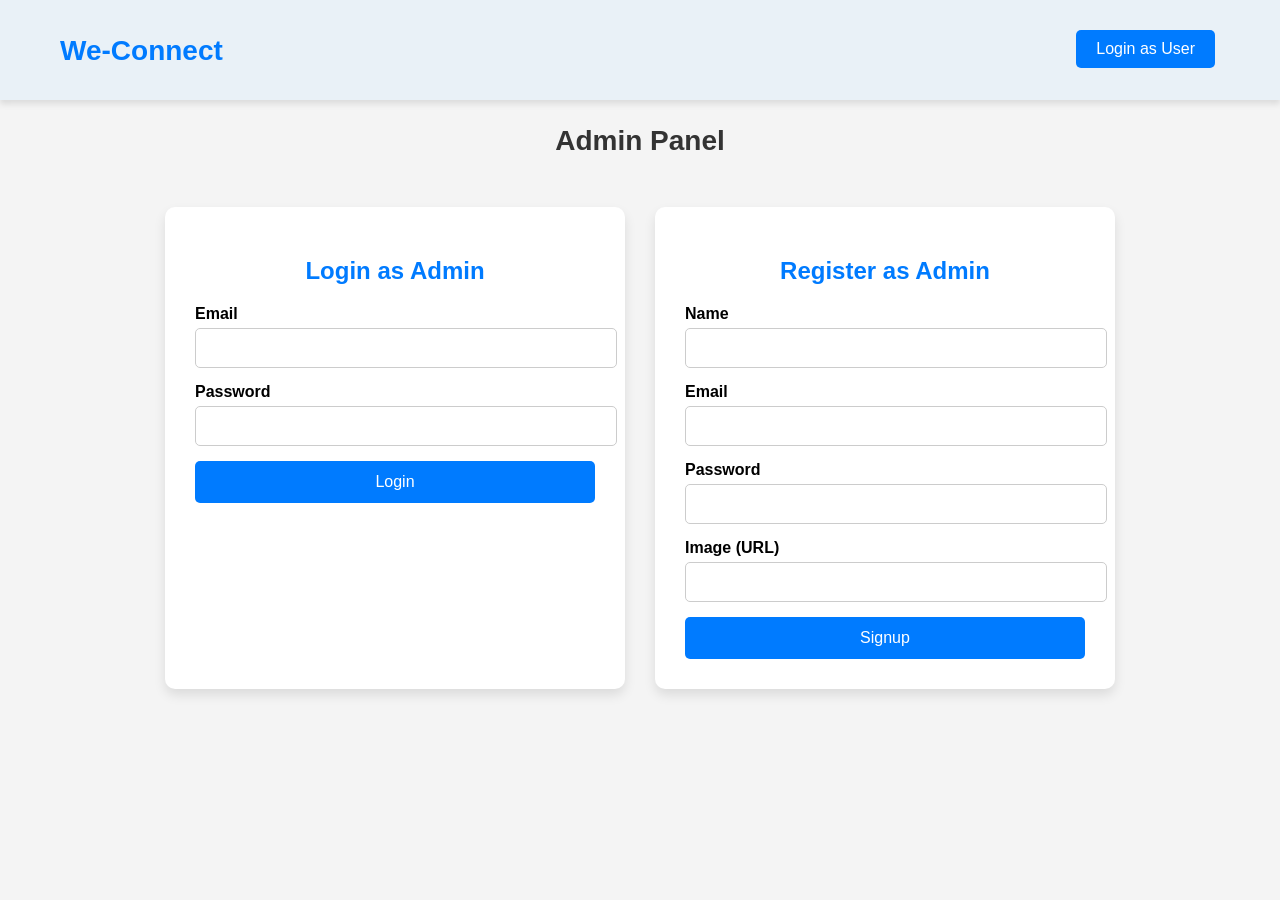
<file: frontend/view/admin.html>
<!DOCTYPE html>
<html lang="en">

<head>
    <meta charset="UTF-8">
    <meta name="viewport" content="width=device-width, initial-scale=1.0">
    <title>ADMIN_PANEL</title>
    <link rel="stylesheet" href="../style/admin.css">
</head>

<body>

</body>
<nav>
    <div id="index">
        <h1>We-Connect</h1>
    </div>
    <div>
        <button id="userButton">Login as User</button>
    </div>
</nav>
<h1>Admin Panel</h1>
<div class="container">
    <div class="form adminLogin">
        <h2>Login as Admin</h2>
        <form action="">
            <label for="adminEmail">Email</label>
            <input type="text" id="adminLoginEmail" name="email" required>
            <label for="adminPassword">Password</label>
            <input type="password" id="adminLoginPassword" name="password" required>
            <button type="submit">Login</button>
        </form>
    </div>

    <div class="form admin">
        <h2>Register as Admin</h2>
        <form action="" method="">
            <label for="adminName">Name</label>
            <input type="text" id="adminRegName" name="name" required>
            <label for="adminEmail">Email</label>
            <input type="text" id="adminRegEmail" name="email" required>
            <label for="adminPassword">Password</label>
            <input type="password" id="adminRegPassword" name="password" required>
            <label for="adminImage">Image (URL)</label>
            <input type="text" id="adminRegImage" name="image" required>
            <button type="submit">Signup</button>
        </form>
    </div>

    <!-- this will show our spinner -->
    <div hidden id="spinner"></div>
</div>

</html>

<script src="../js/admin.js"></script>
</file>
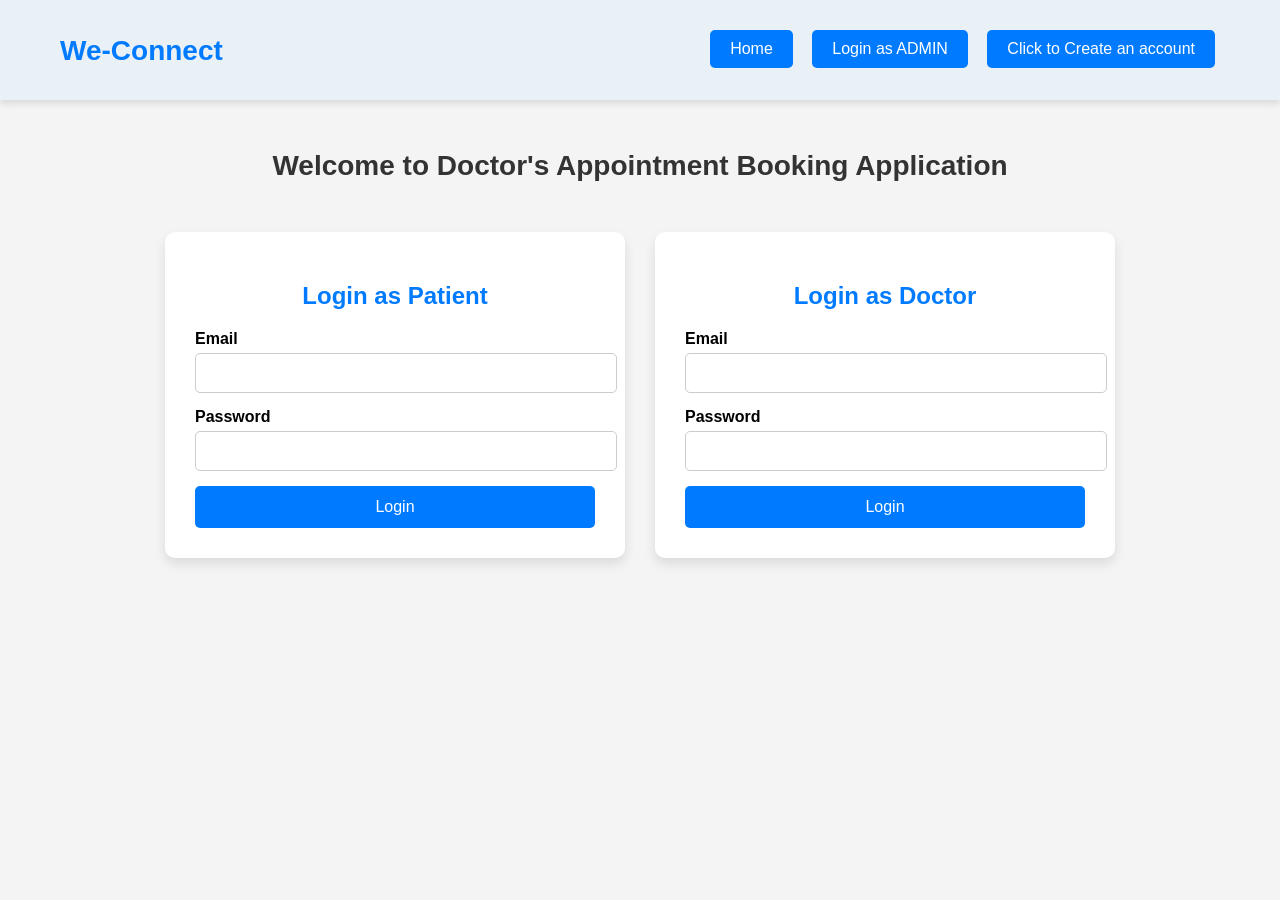
<file: frontend/view/doctordashboard.html>
<!DOCTYPE html>
<html lang="en">

<head>
    <meta charset="UTF-8">
    <meta name="viewport" content="width=device-width, initial-scale=1.0">
    <title>Doctor Dashboard</title>
    <link rel="stylesheet" href="../style/doctor.css">
</head>

<body>
    <div class="navbar">
        <h1>Doctor Dashboard</h1>
        <div>
            <h2 class="doctor-name"></h2>
            <button class="logout-btn">Logout</button>
        </div>
    </div>

    <div>
        Video Call Availability:
        <h2 id="videoCall"></h2>
    </div>

    <button id="changeVideocall">Click here to change Video Call Availability</button>

    <div class="appointments-container">
        <h2>Upcoming Appointments</h2>
        <div class="appointment-info">
            <!-- Upcoming appointment information will be dynamically rendered here -->
        </div>
    </div>
    <div id="modalDiv">
    </div>


     <!-- this will show our spinner -->
     <div hidden id="spinner"></div>
</body>

</html>
<script src="../js/doctordashboard.js"></script>
</file>
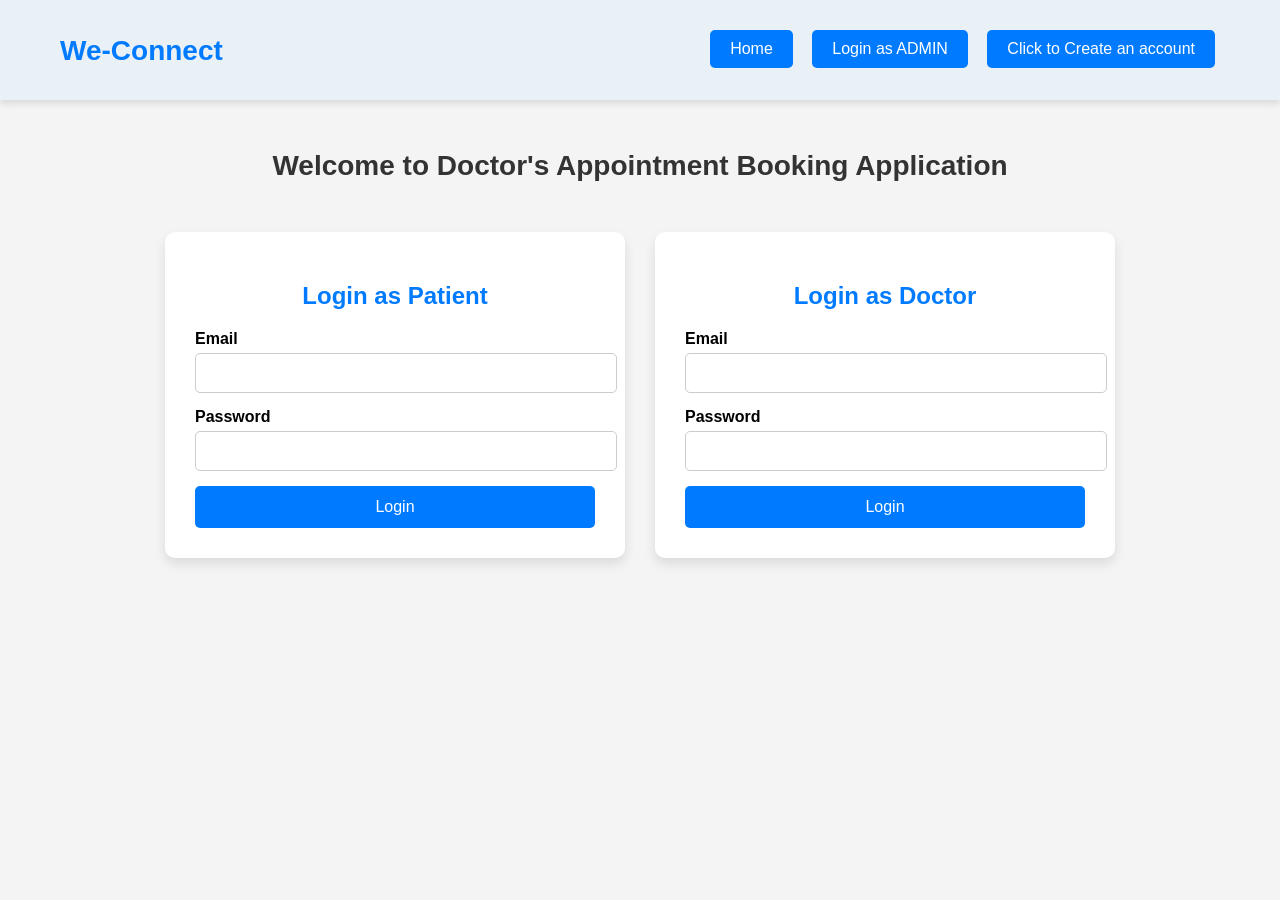
<file: frontend/view/patientdashboard.html>
<!DOCTYPE html>
<html lang="en">

<head>
    <meta charset="UTF-8">
    <meta name="viewport" content="width=device-width, initial-scale=1.0">
    <title>Patient Dashboard</title>
    <link rel="stylesheet" href="../style/patient.css">
</head>

<body>
    <div class="navbar">                           <!-- #e9f1f7  #007bff  -->
        
        
        <h1>Patient Dashboard</h1>
        <div>
            <h2 class="patient-name"></h2>
            <button class="logout-btn">Logout</button>
        </div>
    </div>


    <div class="appointments-container">
        <h2>Upcoming Appointments</h2>
        <div class="appointment-info">
            <!-- Upcoming appointment information will be dynamically rendered here -->
        </div>
    </div>

    <br><br>

    <h1>Book any doctor for your Appointment</h1>
    <div class="doctors-container">


    </div>

    <div id="modalDiv">

    </div>


    <!-- this will show our spinner -->
    <div hidden id="spinner"></div>

</body>

</html>
<script src="../js/patientdashboard.js"></script>
</file>
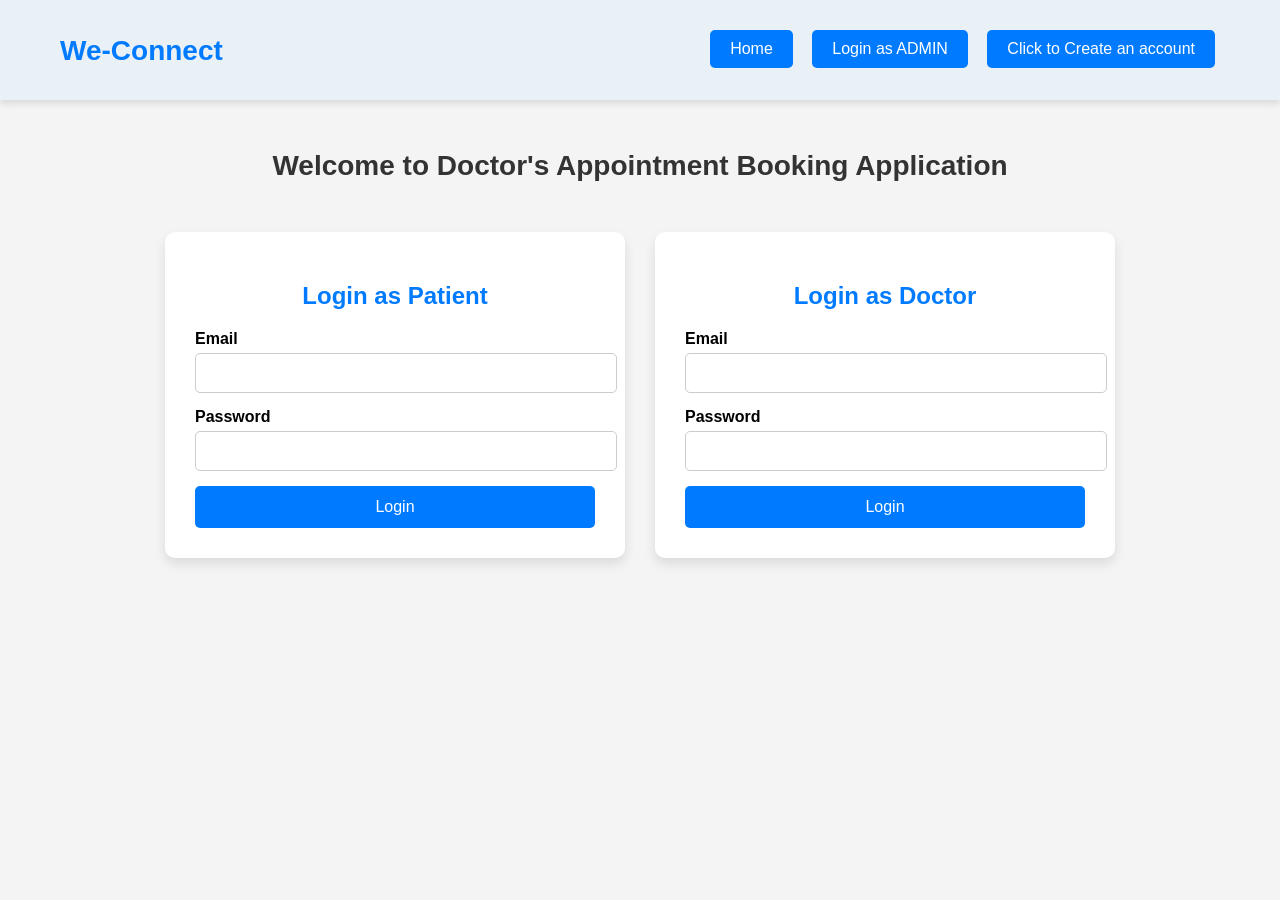
<file: frontend/view/signin.html>
<!DOCTYPE html>
<html lang="en">

<head>
    <meta charset="UTF-8">
    <meta name="viewport" content="width=device-width, initial-scale=1.0">
    <title>LOGIN_Page</title>
    <link rel="stylesheet" href="../style/signin.css">
</head>

<body>

    <nav>
        <div id="index">
            <h1>We-Connect</h1>
        </div>

        <div id="buttons">
            <button id="home">Home</button>

            <button id="admin">Login as ADMIN</button>

            <button id="signup">Click to Create an account</button>
        </div>
    </nav>

    <h1>Welcome to Doctor's Appointment Booking Application</h1>

    <div class="container">
        <div class="form patient">
            <h2>Login as Patient</h2>
            <form action="">
                <label for="patientEmail">Email</label>
                <input type="email" id="patientEmail" name="email" required>
                <label for="patientPassword">Password</label>
                <input type="password" id="patientPassword" name="password" required>
                <button type="submit">Login</button>
            </form>
        </div>
        <div class="form doctor">
            <h2>Login as Doctor</h2>
            <form action="">
                <label for="doctorEmail">Email</label>
                <input type="email" id="doctorEmail" name="email" required>
                <label for="doctorPassword">Password</label>
                <input type="password" id="doctorPassword" name="password" required>
                <button type="submit">Login</button>
            </form>
        </div>
    </div>

    <!-- this will show our spinner -->
    <div hidden id="spinner"></div>
</body>

</html>


<script src="../js/signin.js"></script>
</file>
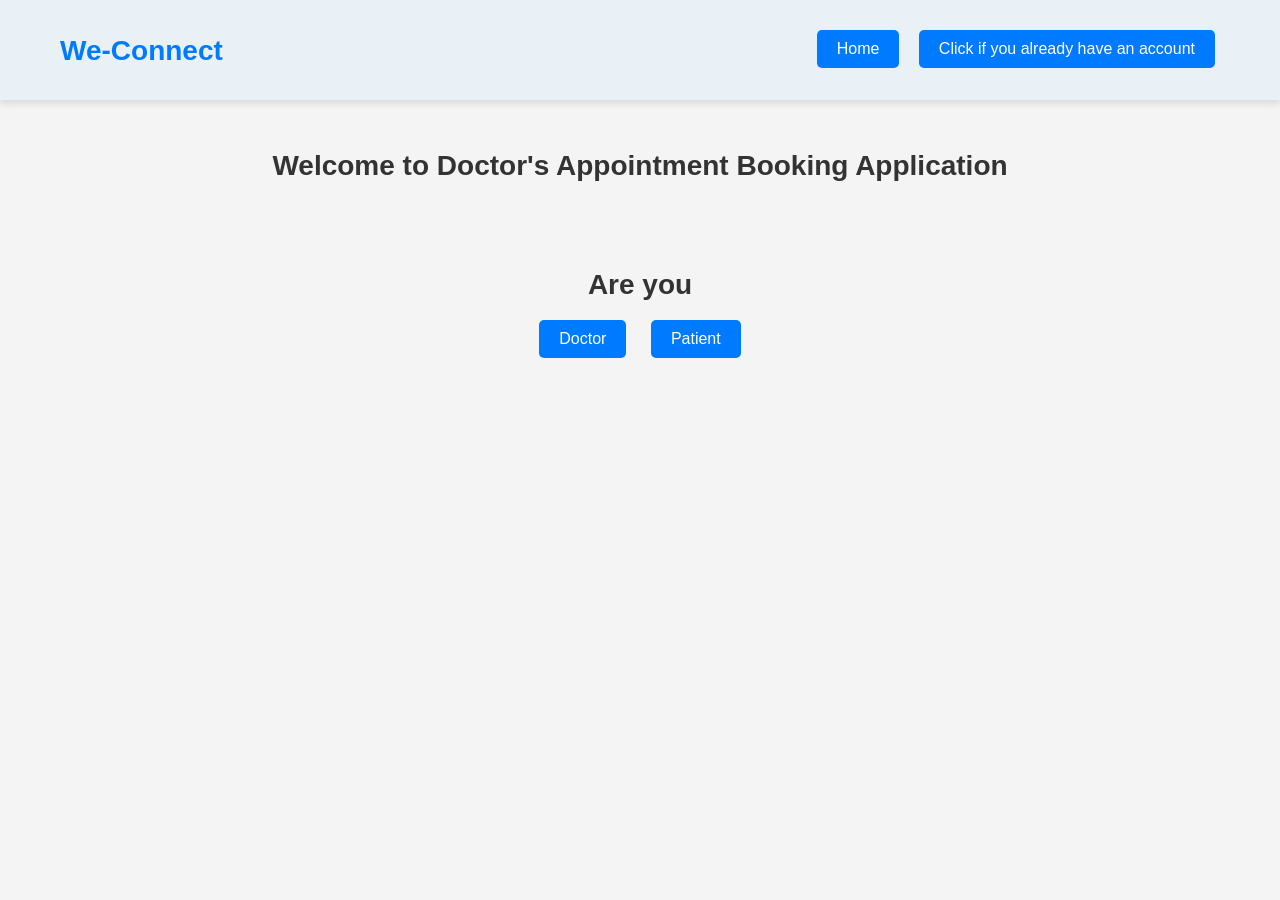
<file: frontend/view/signup.html>
<!DOCTYPE html>
<html lang="en">

<head>
    <meta charset="UTF-8">
    <meta name="viewport" content="width=device-width, initial-scale=1.0">
    <title>SIGNUP</title>
    <link rel="stylesheet" href="../style/signup.css">
<body>


    <nav>
        <div id="index">
            <h1 >We-Connect</h1>
        </div>

        <div id="buttons">
            <button id="home">Home</button>

            <button id="signin">Click if you already have an account</button>

        </div>
    </nav>


    <h1>Welcome to Doctor's Appointment Booking Application</h1><br>
    


    <div class="role-buttons">
        <h1>Are you </h1>
        <button onclick="showDoctorForm()">Doctor</button>
        <button onclick="showPatientForm()">Patient</button>
    </div>
    <div class="container">
        <div class="form" id="doctorForm">
            <h2>Doctor Signup</h2>
            <form action="" method="">
                <label for="doctorName">Name</label>
                <input type="text" id="doctorName" name="name" required>
                <label for="doctorEmail">Email</label>
                <input type="email" id="doctorEmail" name="email" required>
                <label for="doctorPassword">Password</label>
                <input type="password" id="doctorPassword" name="password" required>
                <label for="doctorSpecialisation">Specialisation</label>
                <select id="doctorSpecialisation" name="specialisation" required>
                    <option value="heart">Heart</option>
                    <option value="kidney">Kidney</option>
                    <option value="general">General</option>
                </select>
                <label for="doctorVideocall">Video Call Availability</label>
                <select id="doctorVideocall" name="videocall" required>
                    <option value="NO">NO</option>
                    <option value="YES">YES</option>
                </select>
                <label for="doctorImage">Image (URL)</label>
                <input type="text" id="doctorImage" name="image" required>
                <button type="submit">Signup</button>
            </form>
        </div>
        <div class="form" id="patientForm">
            <h2>Patient Signup</h2>
            <form action="" method="">
                <label for="patientName">Name</label>
                <input type="text" id="patientName" name="name" required>
                <label for="patientEmail">Email</label>
                <input type="email" id="patientEmail" name="email" required>
                <label for="patientPassword">Password</label>
                <input type="password" id="patientPassword" name="password" required>
                <label for="patientImage">Image (URL)</label>
                <input type="text" id="patientImage" name="image" required>
                <button type="submit">Signup</button>
            </form>
        </div>
    </div>
    <!-- this will show our spinner -->
    <div hidden id="spinner"></div>

</body>

</html>

<script src="../js/signup.js"></script>
</file>
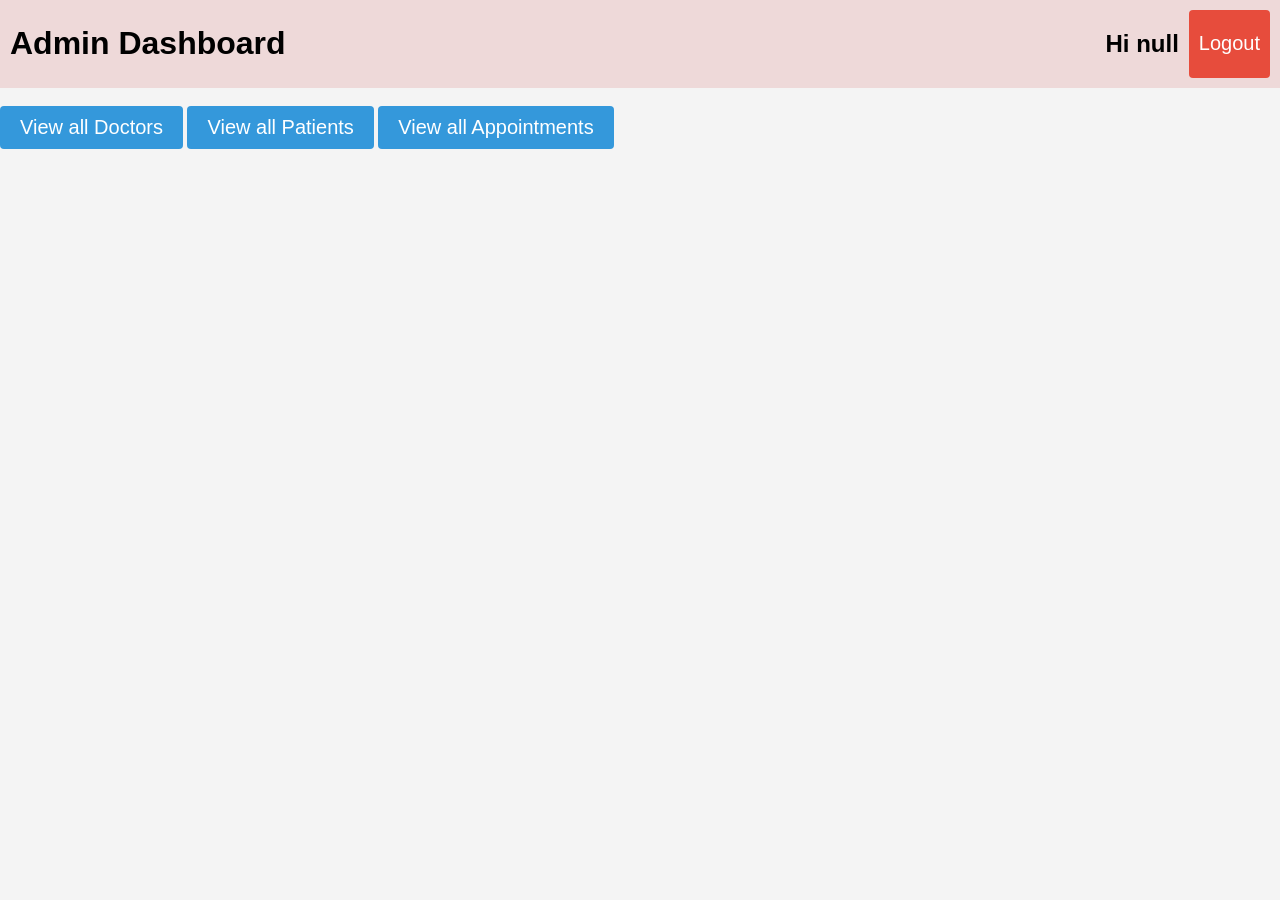
<file: frontend/view/viewadmin.html>
<!DOCTYPE html>
<html lang="en">

<head>
    <meta charset="UTF-8">
    <meta name="viewport" content="width=device-width, initial-scale=1.0">
    <title>AdminPanel</title>
   <link rel="stylesheet" href="../style/viewadmin.css">
</head>

<body>
    <div class="navbar">
        <h1>Admin Dashboard</h1>
        <div>
            <h2 class="admin-name"></h2>
            <button class="logout-btn">Logout</button>
        </div>
    </div>

    <br>

    <div>
        <button id="viewDoc">View all Doctors</button>

        <button id="viewPat">View all Patients</button>

        <button id="viewApp">View all Appointments</button>
    </div>

    <br>
    <br>

    <div class="container">

    </div>
</body>
</html>
<script src="../js/viewadmin.js"></script>
</file>
<file: frontend/style/admin.css>
/* General Styling */
body {
    text-align: center;
    font-family: Verdana, Geneva, sans-serif;
    background-color: #f4f4f4;
    margin: 0;
}

/* Navigation Bar */
nav {
    display: flex;
    justify-content: space-between;
    background-color: #e9f1f7;
    padding: 10px 50px;
    position: sticky;
    top: 0;
    z-index: 1;           
    box-shadow: 0 4px 6px rgba(0, 0, 0, 0.1);
}

nav h1 {
    color: #007bff;
    margin-left: 10px;
    margin-top: 25px;
}

nav button {
    margin-right: 15px;
    font-size: 16px;
    padding: 10px 20px;
    background-color: #007bff;
    color: white;
    border: none;
    border-radius: 5px;
    margin-top: 20px;
    cursor: pointer;
    transition: background-color 0.3s ease, transform 0.3s ease;
}


nav button:hover {
    background-color: #0056b3;
    transform: scale(1.05);
}

/* Page Heading */
h1 {
    font-size: 28px;
    margin-top: 25px;
    color: #333;
}

/* Container and Forms */
.container {
    display: flex;
    justify-content: center;
    margin-top: 50px;
}

.form {
    width: 400px;
    background-color: white;
    padding: 30px;
    border-radius: 10px;
    box-shadow: 0 6px 12px rgba(0, 0, 0, 0.1);
    margin: 0 15px;
    transition: box-shadow 0.3s ease;
}

.form:hover {
    box-shadow: 0 10px 20px rgba(0, 0, 0, 0.15);
}

.form h2 {
    margin-bottom: 20px;
    color: #007bff;
}

.form label {
    display: block;
    text-align: left;
    margin-bottom: 5px;
    font-weight: bold;
}

.form input[type="text"],
.form input[type="password"] {
    width: 100%;
    padding: 10px;
    margin-bottom: 15px;
    border: 1px solid #ccc;
    border-radius: 5px;
    font-size: 16px;
}

.form button {
    width: 100%;
    font-size: 16px;
    padding: 12px;
    background-color: #007bff;
    color: #fff;
    border: none;
    border-radius: 5px;
    cursor: pointer;
    transition: background-color 0.3s ease, transform 0.3s ease;
}

.form button:hover {
    background-color: #0056b3;
    transform: scale(1.05);
}

/* Spinner for Loading Animation */
#spinner:not([hidden]) {
    position: fixed;
    top: 0;
    left: 0;
    right: 0;
    bottom: 0;
    display: flex;
    justify-content: center;
    align-items: center;
    background: rgba(255, 255, 255, 0.8);
}

#spinner::after {
    content: "";
    width: 80px;
    height: 80px;
    border: 5px solid #f3f3f3;
    border-top: 5px solid #007bff;
    border-radius: 50%;
    animation: spin 1s linear infinite;
}

@keyframes spin {
    from {
        transform: rotate(0deg);
    }
    to {
        transform: rotate(360deg);
    }
}
</file>
<file: frontend/style/doctor.css>
.navbar {
    display: flex;
    justify-content: space-between;
    align-items: center;
    padding: 10px;
    background-color: rgb(238, 217, 217);
}

body {
    font-family: Verdana, Geneva, sans-serif;
        margin: 0;
        background-color: #f4f4f4;
}


.navbar h1 {
    margin: 0;
}

.navbar .logout-btn {
    padding: 5px 10px;
    background-color: #e74c3c;
    color: #fff;
    border: none;
    border-radius: 4px;
    cursor: pointer;
}

.doctor-card {
    display: flex;
    flex-direction: column;
    align-items: center;
    padding: 20px;
    margin: 10px;
    border: 1px solid #ccc;
    border-radius: 4px;
}

.doctor-card img {
    width: 200px;
    height: 200px;
    border-radius: 50%;
    margin-bottom: 10px;
}

.doctor-image {
    width: 170px
}

.doctor-card .doctor-name {
    font-weight: bold;
    margin-bottom: 5px;
}

.doctor-card .doctor-email {
    margin-bottom: 5px;
}

.doctor-card .doctor-specialization {
    margin-bottom: 10px;
}

.doctor-card .book-btn {
    padding: 5px 10px;
    background-color: #3498db;
    color: #fff;
    border: none;
    border-radius: 4px;
    cursor: pointer;
}

.doctors-container {
    display: grid;
    grid-template-columns: repeat(2, 1fr);
}


.appointment-info div {
    display: flex;
    justify-content: space-around;
}

.cancel-appointment-btn {
    padding: 5px 10px;
    background-color: #f44336;
    color: #fff;
    border: none;
    border-radius: 4px;
    cursor: pointer;
    margin-right: 5px;
    height: 50px;
    margin-top: 40px;
    font-size: medium;
    font-weight: bold;
}

.appointment-info p {
    font-size: 20px;
    margin-top: 60px
}

button {
    cursor: pointer
}

.navbar div {
    display: flex;
    justify-content: space-evenly;
}

.navbar h2 {
    margin-right: 10px
}

.logout-btn {
    font-size: medium;
    font-weight: bold;
}


#changeVideocall {
    background-color: #4caf50;
    color: white;
    padding: 10px 20px;
    border: none;
    border-radius: 4px;
    font-size: 16px;
    cursor: pointer;
}




#spinner:not([hidden]) {
    position: fixed;
    top: 0;
    left: 0;
    right: 0;
    bottom: 0;
    display: flex;
    justify-content: center;
    align-items: center;
}

#spinner::after {
    content: "";
    width: 80px;
    height: 80px;
    border: 2px solid #f3f3f3;
    border-top: 3px solid #f25a41;
    border-radius: 100%;
    will-change: transform;
    animation: spin 1s infinite linear
}

@keyframes spin {
    from {
        transform: rotate(0deg);
    }

    to {
        transform: rotate(360deg);
    }
}
</file>
<file: frontend/style/patient.css>
body {
    font-family: Verdana, Geneva, sans-serif;
    margin: 0;
    background-color: #e9f1f7; /* Light cyan background */
}

.navbar {
    display: flex;
    justify-content: space-between;
    background-color: #e9f1f7;
    padding: 10px 50px;
    position: sticky;
    top: 0;
    z-index: 1;           
    box-shadow: 0 4px 6px rgba(0, 0, 0, 0.1);
}

.navbar h1 {
    color: #007bff;
    margin-left: 10px;
    margin-top: 25px;
}

.navbar button {
    margin-right: 15px;
    font-size: 16px;
    padding: 10px 20px;
    background-color: #007bff;
    color: white;
    border: none;
    border-radius: 5px;
    margin-top: 20px;
    cursor: pointer;
    transition: background-color 0.3s ease, transform 0.3s ease;
}

.navbar button:hover {
    background-color: #0056b3;
    transform: scale(1.05);
}

h1,
.appointments-container h2 {
    text-align: center;
    color: #007bff; /* Dark teal heading */
}

.navbar h2{
    text-align: center;
    color: #007bff;
    display: flex;
    margin: 0;
}

.modal {
    display: none;
    position: fixed;
    z-index: 1;
    left: 0;
    top: 0;
    width: 100%;
    height: 100%;
    overflow: auto;
    background-color: rgba(0, 0, 0, 0.4);
}

.modal-content {
    background-color: #e9f1f7;
    margin: 10% auto;
    padding: 20px;
    border: 1px solid #007bff; /* Slightly lighter teal */
    width: 50%;
    max-width: 500px;
    border-radius: 4px;
    box-shadow: 0 2px 4px rgba(0, 0, 0, 0.2);
}

.modal-header {
    display: flex;
    justify-content: space-between;
    align-items: center;
    margin-bottom: 10px;
}

.modal-close {
    cursor: pointer;
    font-size: 40px;
    color: #888;
    transition: color 0.3s ease;
}

.modal-close:hover {
    color: #d32f2f; /* Red close button */
}

.time-interval {
    margin-bottom: 10px;
    font-size: 16px;
    color: #555;
}

#book-appointment-btn {
    padding: 10px 20px;
    background-color: #0288d1; /* Blue for book button */
    color: #fff;
    border: none;
    border-radius: 4px;
    cursor: pointer;
    font-size: 18px;
    transition: background-color 0.3s ease;
}

#book-appointment-btn:hover {
    background-color: #01579b; /* Darker blue on hover */
}

p {
    margin-bottom: 10px;
    font-size: 19px;
    color: #004d40; /* Darker teal for text */
}

#my-date-picker {
    padding: 8px;
    font-size: 20px;
    border-radius: 4px;
    border: 1px solid #00897b; /* Matching border for input */
}

.appointment-info div {
    display: flex;
    justify-content: space-around;
    align-items: center;
    margin-top: 20px;
}

.edit-appointment-btn {
    margin-right: -40px;
}

.cancel-appointment-btn {
    margin-left: -40px;
}

.edit-appointment-btn,
.cancel-appointment-btn {
    padding: 8px 16px;
    background-color: #388e3c; /* Green for edit/cancel buttons */
    color: #fff;
    border: none;
    border-radius: 4px;
    cursor: pointer;
    font-size: 16px;
}

.cancel-appointment-btn {
    background-color: #c62828; /* Red for cancel button */
}

.appointment-info p {
    font-size: 18px;
    margin-top: 20px;
    text-align: center;
}

.appointment-info .info-label {
    font-weight: bold;
}

.appointment-info .info-value {
    margin-left: 10px;
}

.edit-appointment-btn:hover,
.cancel-appointment-btn:hover {
    background-color: #2e7d32; /* Darker green on hover */
}

.cancel-appointment-btn:hover {
    background-color: #b71c1c; /* Darker red on hover */
}

button {
    cursor: pointer;
    font-size: 20px;
}

.video-btn {
    background-color: #388e3c; /* Green for video button */
    color: white;
    padding: 10px 20px;
    border: none;
    border-radius: 4px;
    font-size: 16px;
    cursor: pointer;
}

.video-btn-notavailable {
    background-color: #f03919; /* Red for not available button */
    color: white;
    padding: 10px 20px;
    border: none;
    border-radius: 4px;
    font-size: 16px;
}

.video-btn:hover {
    background-color: #2e7d32; /* Darker green on hover */
}

/* doctors card and container */

.doctor-card {
    font-family: 'Roboto', sans-serif;
    display: flex;
    flex-direction: column;
    align-items: center;
    padding: 20px;
    margin: 10px;
    border: 1px solid #e9f1f7;
    border-radius: 4px;
    background-color: #e0f2f1;
    box-shadow: 0 2px 8px rgba(0, 0, 0, 0.1);
    width: 300px; /* Adjusted width */
    height: 400px; /* Adjusted height */
    transition: transform 0.3s ease;
}

.doctor-card img {
    width: 150px;
    height: 150px;
    border-radius: 50%;
    margin-bottom: 10px;
}

.doctor-image {
    width: 150px;
}

.doctor-card .doctor-name {
    font-weight: bold;
    margin-bottom: 5px;
    font-size: 20px;
}

.doctor-card .doctor-email {
    margin-bottom: 5px;
    font-size: 16px;
    color: #291c1c;
}

.doctor-card .doctor-specialization {
    margin-bottom: 10px;
    font-size: 14px;
    color: #2b2929;
}

.doctor-card .book-btn {
    padding: 10px 16px; /* Increased padding for better fit */
    background-color: #0288d1;
    color: #fff;
    border: none;
    border-radius: 4px;
    cursor: pointer;
    font-size: 16px;
    margin-top: auto; /* Push button to the bottom */
    transition: background-color 0.3s ease;
}

.doctor-card:hover {
    transform: scale(1.02);
}

.doctor-card .book-btn:hover {
    background-color: #01579b;
}

.doctors-container {
    display: grid;
    grid-template-columns: repeat(4, 1fr);
    gap: 20px; /* Same gap for vertical and horizontal */
}




#spinner:not([hidden]) {
    position: fixed;
    top: 0;
    left: 0;
    right: 0;
    bottom: 0;
    display: flex;
    justify-content: center;
    align-items: center;
}

#spinner::after {
    content: "";
    width: 80px;
    height: 80px;
    border: 2px solid #f3f3f3;
    border-top: 3px solid #0288d1; /* Blue spinner */
    border-radius: 100%;
    will-change: transform;
    animation: spin 1s infinite linear;
}

@keyframes spin {
    from {
        transform: rotate(0deg);
    }
    to {
        transform: rotate(360deg);
    }
}
</file>
<file: frontend/style/signin.css>
/* General Styling */
body {
    text-align: center;
    font-family: Verdana, Geneva, sans-serif;
    background-color: #f4f4f4;
    margin: 0;
}

/* Navigation Bar */
nav {
    display: flex;
    justify-content: space-between;
    background-color: #e9f1f7;
    padding: 10px 50px;
    position: sticky;
    top: 0;
    z-index: 1;           
    box-shadow: 0 4px 6px rgba(0, 0, 0, 0.1);
}

nav h1 {
    color: #007bff;
    margin-left: 10px;
    margin-top: 25px;
}

#buttons button {
    margin-right: 15px;
    font-size: 16px;
    padding: 10px 20px;
    background-color: #007bff;
    color: white;
    border: none;
    border-radius: 5px;
    margin-top: 20px;
    cursor: pointer;
    transition: background-color 0.3s ease, transform 0.3s ease;
}

#buttons button:hover {
    background-color: #0056b3;
    transform: scale(1.05);
}

/* Welcome Section */
h1 {
    font-size: 28px;
    margin-top: 50px;
    color: #333;
}

/* Container and Forms */
.container {
    display: flex;
    justify-content: center;
    margin-top: 50px;
}

.form {
    width: 400px;
    background-color: white;
    padding: 30px;
    border-radius: 10px;
    box-shadow: 0 6px 12px rgba(0, 0, 0, 0.1);
    margin: 0 15px;
    transition: box-shadow 0.3s ease;
}

.form:hover {
    box-shadow: 0 10px 20px rgba(0, 0, 0, 0.15);
}

.form h2 {
    margin-bottom: 20px;
    color: #007bff;
}

.form label {
    display: block;
    text-align: left;
    margin-bottom: 5px;
    font-weight: bold;
}

.form input[type="email"],
.form input[type="password"] {
    width: 100%;
    padding: 10px;
    margin-bottom: 15px;
    border: 1px solid #ccc;
    border-radius: 5px;
    font-size: 16px;
}

.form button {
    width: 100%;
    font-size: 16px;
    padding: 12px;
    background-color: #007bff;
    color: #fff;
    border: none;
    border-radius: 5px;
    cursor: pointer;
    transition: background-color 0.3s ease, transform 0.3s ease;
}

.form button:hover {
    background-color: #0056b3;
    transform: scale(1.05);
}

/* Spinner for Loading Animation */
#spinner:not([hidden]) {
    position: fixed;
    top: 0;
    left: 0;
    right: 0;
    bottom: 0;
    display: flex;
    justify-content: center;
    align-items: center;
    background: rgba(255, 255, 255, 0.8);
}

#spinner::after {
    content: "";
    width: 80px;
    height: 80px;
    border: 5px solid #f3f3f3;
    border-top: 5px solid #007bff;
    border-radius: 50%;
    animation: spin 1s linear infinite;
}

@keyframes spin {
    from {
        transform: rotate(0deg);
    }
    to {
        transform: rotate(360deg);
    }
}
</file>
<file: frontend/style/signup.css>
/* General Styling */
body {
    text-align: center;
    font-family: Verdana, Geneva, sans-serif;
    background-color: #f4f4f4;
    margin: 0;
}

/* Navigation Bar */
nav {
    display: flex;
    justify-content: space-between;
    background-color: #e9f1f7;
    padding: 10px 50px;
    position: sticky;
    top: 0;
    z-index: 1;           
    box-shadow: 0 4px 6px rgba(0, 0, 0, 0.1);
}

nav h1 {
    color: #007bff;
    margin-left: 10px;
    margin-top: 25px;
}

#buttons button {
    margin-right: 15px;
    font-size: 16px;
    padding: 10px 20px;
    background-color: #007bff;
    color: white;
    border: none;
    border-radius: 5px;
    margin-top: 20px;
    cursor: pointer;
    transition: background-color 0.3s ease, transform 0.3s ease;
}

#buttons button:hover {
    background-color: #0056b3;
    transform: scale(1.05);
}

/* Welcome Section */
h1 {
    font-size: 28px;
    margin-top: 50px;
    color: #333;
    
}

/* Role Selection */
.role-buttons {
    margin: 20px 0;
}

.role-buttons button {
    margin: 0 10px;
    padding: 10px 20px;
    font-size: 16px;
    background-color: #007bff;
    color: white;
    border: none;
    border-radius: 5px;
    cursor: pointer;
    transition: background-color 0.3s ease, transform 0.3s ease;
}

.role-buttons button:hover {
    background-color: #0056b3;
    transform: scale(1.05);
}

/* Container and Forms */
.container {
    display: flex;
    justify-content: center;
    margin-top: 50px;
}

.form {
    width: 400px;
    background-color: white;
    padding: 30px;
    border-radius: 10px;
    box-shadow: 0 6px 12px rgba(0, 0, 0, 0.1);
    margin: 0 15px;
    transition: box-shadow 0.3s ease;
}

.form:hover {
    box-shadow: 0 10px 20px rgba(0, 0, 0, 0.15);
}

.form h2 {
    margin-bottom: 20px;
    color: #007bff;
}

.form label {
    display: block;
    text-align: left;
    margin-bottom: 5px;
    font-weight: bold;
}

.form input[type="text"],
.form input[type="email"],
.form input[type="password"],
.form select {
    width: 100%;
    padding: 10px;
    margin-bottom: 15px;
    border: 1px solid #ccc;
    border-radius: 5px;
    font-size: 16px;
}

.form button {
    width: 100%;
    font-size: 16px;
    padding: 12px;
    background-color: #007bff;
    color: #fff;
    border: none;
    border-radius: 5px;
    cursor: pointer;
    transition: background-color 0.3s ease, transform 0.3s ease;
}

.form button:hover {
    background-color: #0056b3;
    transform: scale(1.05);
}

/* Spinner for Loading Animation */
#spinner:not([hidden]) {
    position: fixed;
    top: 0;
    left: 0;
    right: 0;
    bottom: 0;
    display: flex;
    justify-content: center;
    align-items: center;
    background: rgba(255, 255, 255, 0.8);
}

#spinner::after {
    content: "";
    width: 80px;
    height: 80px;
    border: 5px solid #f3f3f3;
    border-top: 5px solid #007bff;
    border-radius: 50%;
    animation: spin 1s linear infinite;
}

@keyframes spin {
    from {
        transform: rotate(0deg);
    }
    to {
        transform: rotate(360deg);
    }
}
</file>
<file: frontend/style/viewadmin.css>
/* doctors card and container */


.doctor-card {
    font-family: 'Roboto', sans-serif;
    display: flex;
    flex-direction: column;
    align-items: center;
    padding: 20px;
    margin: 10px;
    border: 1px solid #ccc;
    border-radius: 4px;
    background-color: #fff;
    box-shadow: 0 2px 4px rgba(0, 0, 0, 0.1);
}

.doctor-card img {
    width: 200px;
    height: 200px;
    border-radius: 50%;
    margin-bottom: 10px;
}

.doctor-image {
    width: 50%;
    height: 50%;
    aspect-ratio: 3/2;
    object-fit: contain;
}

.patient-image {
    width: 50%;
    height: 50%;
    aspect-ratio: 3/2;
    object-fit: contain;
}

.doctor-card .doctor-name {
    font-weight: bold;
    margin-bottom: 5px;
    font-size: 25px
}

.doctor-card .doctor-email {
    margin-bottom: 5px;
    font-size: 19px;
    color: #291c1c;
}

.doctor-card .doctor-specialization {
    margin-bottom: 10px;
    font-size: 16px;
    color: #2b2929;
}

.doctor-card .book-btn {
    padding: 8px 16px;
    background-color: #3498db;
    color: #fff;
    border: none;
    border-radius: 4px;
    cursor: pointer;
    font-size: 16px;
    margin-top: 10px;
    transition: background-color 0.3s ease;
}

.doctor-card:hover {
    background-color: #c8deec;
}

.doctor-card .book-btn:hover {
    background-color: #297fb8;
}

.container {
    display: grid;
    grid-template-columns: repeat(2, 1fr);
    gap: 20px;
    width: 90%;
    margin: auto;
}

button {
    padding: 10px 20px;
    background-color: #3498db;
    color: #fff;
    border: none;
    border-radius: 4px;
    cursor: pointer;
    font-size: 18px;
    transition: background-color 0.3s ease;
}

button:hover {
    background-color: #297fb8;
}


button {
    cursor: pointer;
    font-size: 20px;

}


.video-btn,
.patient-edit,
.doctor-edit {
    background-color: #4caf50;
    color: white;
    padding: 10px 20px;
    border: none;
    border-radius: 4px;
    font-size: 16px;
    cursor: pointer;
}

.video-btn-notavailable,
.patient-remove,
.doctor-remove {
    background-color: #f03919;
    color: white;
    padding: 10px 20px;
    border: none;
    border-radius: 4px;
    font-size: 16px;
}

.doctor-remove {
    margin-bottom: 10px
}

.video-btn:hover {
    background-color: #45a049;
}

.patient-card h2,
.patient-card p {
    text-align: center;
}

.patient-card img {
    width: 100%;
    height: 70%;
    aspect-ratio: 3/2;
    object-fit: contain;
}

.patient-remove {
    margin-left: 240px;
    margin-right: 20px
}


.navbar {
    display: flex;
    justify-content: space-between;
    align-items: center;
    padding: 10px;
    background-color: rgb(238, 217, 217);
}

.navbar h1 {
    margin: 0;
}

.navbar .logout-btn {
    padding: 5px 10px;
    background-color: #e74c3c;
    color: #fff;
    border: none;
    border-radius: 4px;
    cursor: pointer;
}

.navbar div {
    display: flex;
    justify-content: space-evenly;
}

.navbar h2 {
    margin-right: 10px
}

body {
    margin: 0
}

.patient-image {
    width: 40%
}

.edit-appointment-btn,
.cancel-appointment-btn {
    padding: 8px 16px;
    background-color: #4caf50;
    color: #fff;
    border: none;
    border-radius: 4px;
    cursor: pointer;
    font-size: 16px;

}

.cancel-appointment-btn {
    background-color: #f44336;
}

body {
    font-family: Verdana, Geneva, sans-serif;
    background-color: #f4f4f4;
}
</file>
